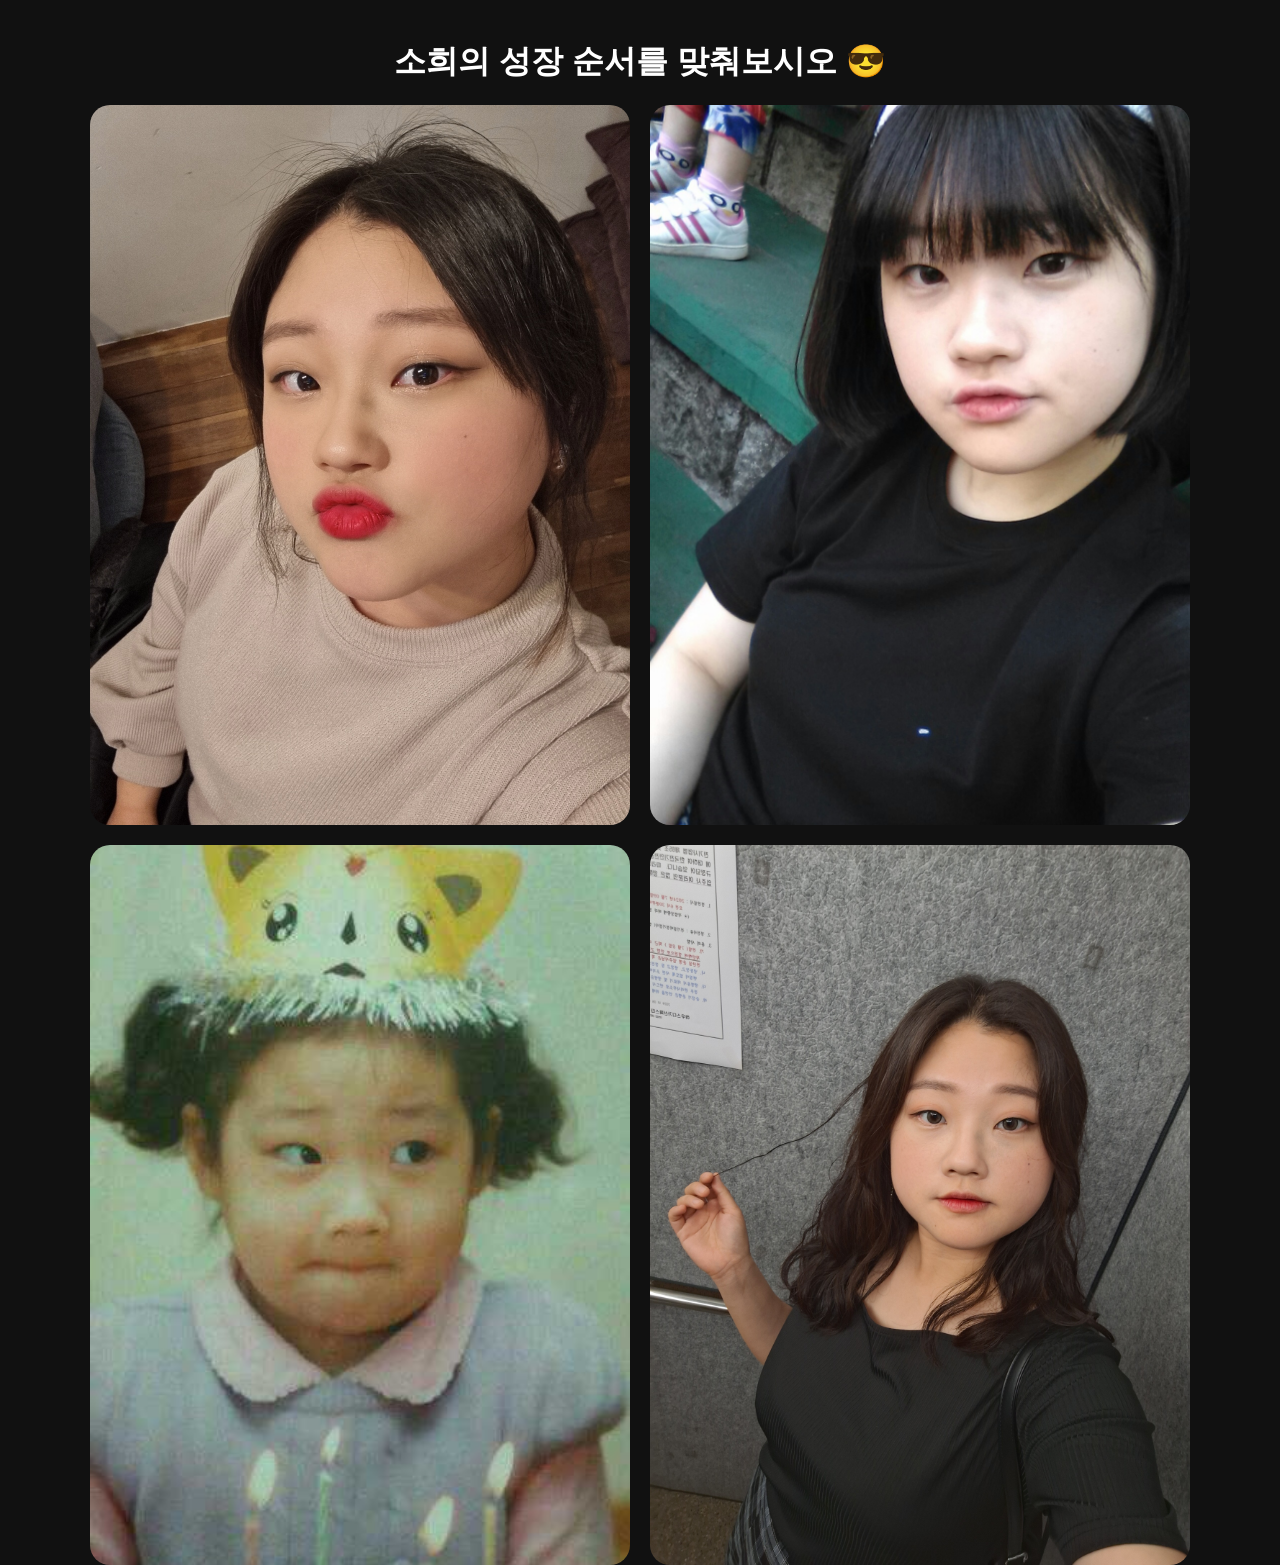
<file: Sohee_Q2.html>
<!DOCTYPE html>
<html lang="ko">
<head>
<meta charset="UTF-8">
<title>Sohee Q2</title>

<style>

body{
    margin:0;
    background:#111;
    color:white;
    font-family:Pretendard,sans-serif;
    display:flex;
    flex-direction:column;
    align-items:center;
}

h1{
    margin-top:40px;
}

.grid{

    width:90vw;
    max-width:1100px;

    display:grid;
    grid-template-columns:1fr 1fr;
    gap:20px;

}

.grid img{

    width:100%;
    aspect-ratio:3/4;

    object-fit:cover;

    border-radius:20px;

}

.grid img:hover{
    transform:scale(1.03);
}

.correct{
    border:5px solid #3fd15b;
}

.wrong{
    animation:shake .3s;
}

@keyframes shake{
0%{transform:translateX(0);}
25%{transform:translateX(-8px);}
50%{transform:translateX(8px);}
75%{transform:translateX(-8px);}
100%{transform:translateX(0);}
}

#videoSection{
    display:none;
    opacity:0;
    transition:1.5s;
    text-align:center;
    margin-top:40px;
}

video{
    width:900px;
    max-width:90vw;
    border-radius:15px;
    background:black;
}

iframe{

    width:min(95vw,1000px);

    aspect-ratio:16/9;

    border:none;

    border-radius:20px;

}
button{

    margin:30px auto;

    padding:22px 50px;

    font-size:32px;

    font-weight:700;

    border:none;

    border-radius:18px;

    background:#3fd15b;

    color:white;

    cursor:pointer;

    display:block;

    width:min(90vw,500px);

    box-shadow:0 8px 20px rgba(63,209,91,.35);

    transition:.2s;

}

button:hover{

    transform:scale(1.03);

}
button:hover{
    transform:scale(1.05);
}

</style>
</head>

<body>

<h1>소희의 성장 순서를 맞춰보시오 😎</h1>

<div class="grid" id="game">

    <img src="assets/Sohee_3.jpg" data-order="3">
    <img src="assets/Sohee_2.jpg" data-order="2">
    <img src="assets/Sohee_1.jpg" data-order="1">
    <img src="assets/Sohee_4.jpg" data-order="4">

</div>

<div id="videoSection">

<audio
    id="voice"
    src="assets/Voice1.m4a"
    preload="auto">
</audio>

    <br>

<button
    id="youtubeBtn"
    onclick="openYoutube()"
    style="display:none;">
    🎬 축하 영상 보기
</button>

    <br>

 
    <h2 style="color:#aaa;">
    사진을 맞춰줘서 고마워 ❤️
    </h2>
</div>

<script>

let answer = 1;

document.querySelectorAll(".grid img").forEach(img=>{

    img.onclick=()=>{

        if(Number(img.dataset.order)===answer){

            img.classList.add("correct");

            answer++;

            if(answer===5){

                startVoice();

            }

        }else{

            img.classList.add("wrong");

            setTimeout(()=>{

                img.classList.remove("wrong");

            },300);

        }

    }

});

function startVoice(){

    document.getElementById("game").style.display="none";

    const section=document.getElementById("videoSection");

    section.style.display="block";

    setTimeout(()=>{

        section.style.opacity=1;

    },50);

    const voice=document.getElementById("voice");

    voice.play();

    voice.onended=()=>{

        document.getElementById("youtubeBtn").style.display="inline-block";

    };

}

 function openYoutube() {
    window.open("https://youtu.be/StWm8ezBOrw", "_blank");


}

</script>

</body>
</html>
</file>
